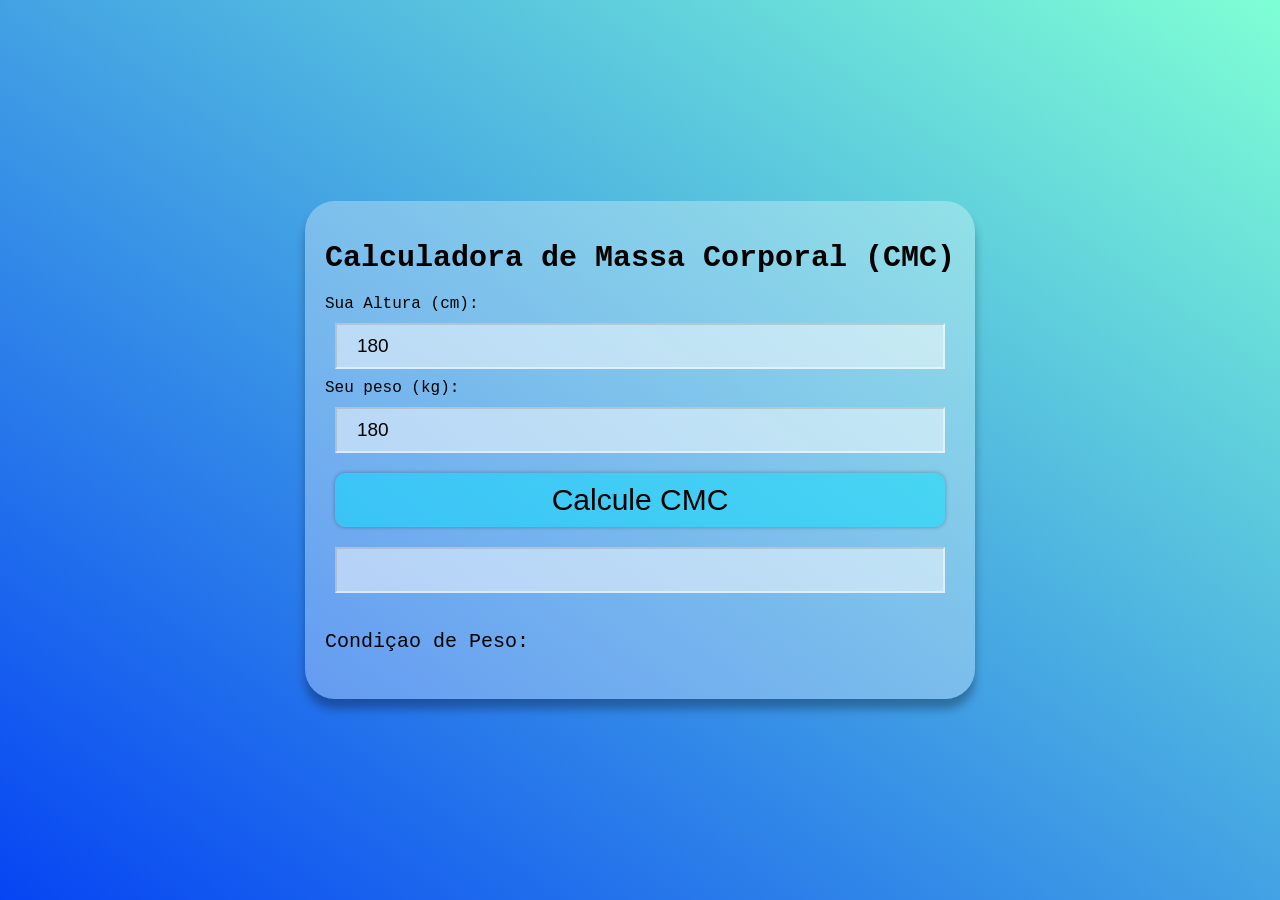
<file: Projetos/Calculadora de Massa Corporal/index.html>
<!DOCTYPE html>
<html lang="pt-br">
<head>
    <meta charset="UTF-8">
    <meta http-equiv="X-UA-Compatible" content="IE-Edge">
    <meta name="viewport" content="width=device-width, initial-scale=1.0">
    <title>Calculadora de Massa Corporal</title>
    <link rel="stylesheet" href="style.css">
</head>
<body>
    <div class="container">
        <h1 class="heading"> Calculadora de Massa Corporal (CMC)</h1>
        Sua Altura (cm):    
        <input type="number" class="input" id="altura" value="180" placeholder="Coloque aqui sua altura">
        Seu peso (kg):    
        <input type="number" class="input" id="peso" value="180" placeholder="Coloque aqui seu peso">
        <button class="btn" id="btn"> Calcule CMC</button>
        <input disabled type="number" class="input" id="resultado-CMC">
        <h4 class="info">Condiçao de Peso: <span id="condicaoDePeso"></span></h4>

    </div>

    <script src="index.js"></script>
</body>
</html>
</file>
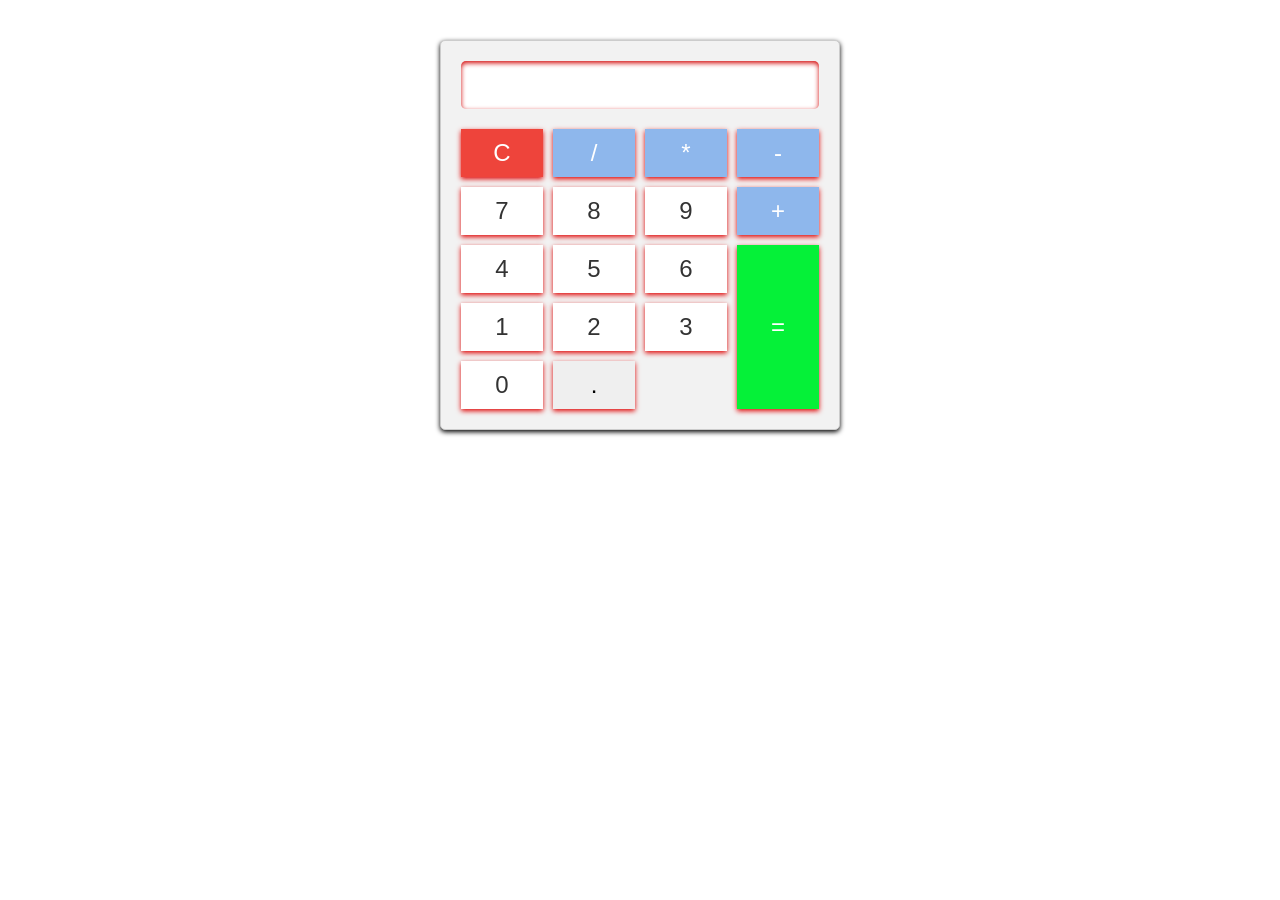
<file: Projetos/Calculadora matemática basica/index.html>
<!DOCTYPE html>
<html lang="pt-br">

<head>
    <meta charset="UTF-8">
    <meta http-equiv="X-UA-compatible" content="IE=Edge">
    <meta name="viewport" content="width=device-width, initial-scale=1.0">
    <title>Calculadora Básica</title>
    <link rel="stylesheet" href="style.css">
</head>

<body>
    <div class="calculator">
        <input type="text" id="result" readonly>
        <div class="buttons">
            <button class="clear">C</button>
            <button class="operator">/</button>
            <button class="operator">*</button>
            <button class="operator">-</button>
            <button class="number">7</button>
            <button class="number">8</button>
            <button class="number">9</button>
            <button class="operator">+</button>
            <button class="number">4</button>
            <button class="number">5</button>
            <button class="number">6</button>
            <button class="equals">=</button>
            <button class="number">1</button>
            <button class="number">2</button>
            <button class="number">3</button>
            <button class="number">0</button>
            <button class="decimal">.</button>
        </div>

    </div>
    <script src="index.js"> </script>
</body>

</html>
</file>
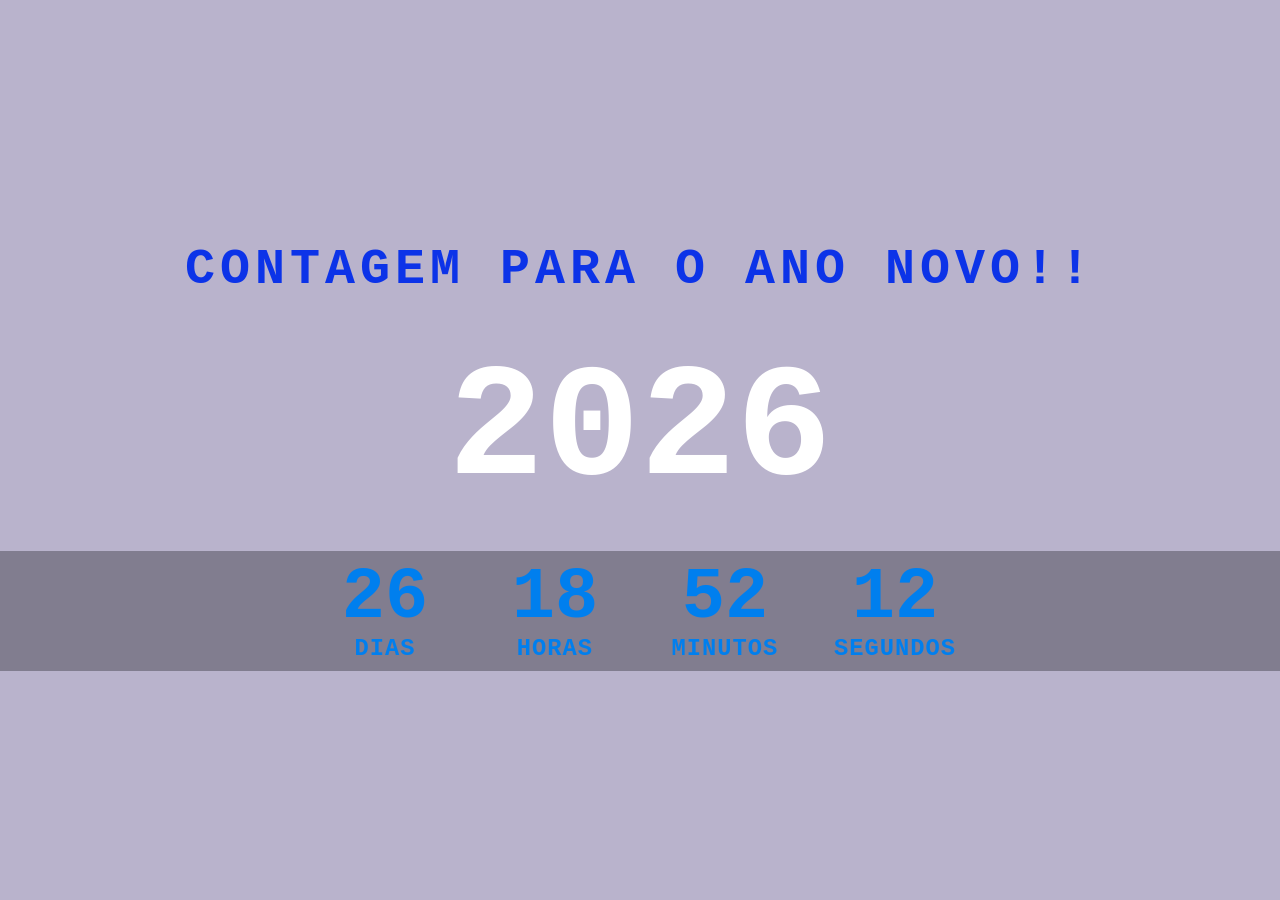
<file: Projetos/Contador regressivo/index.html>
<!DOCTYPE html>
<html lang="pt-br">
<head>
    <meta charset="UTF-8">
    <meta http-equiv="X-UA-Compatible" content="IE-Edge">
    <meta name="viewport" content="width=device-width, initial-scale=1.0">
    <title>Contagem para o ano novo!!!!!!</title>
    <link rel="stylesheet" href="style.css">
</head>
<body>
    <h2> Contagem para o ano novo!!</h2>
        <div class="year">2026</div>
        <div class="countdown">
            <div id="Dias">00</div>
            <div id="horas">00</div>
            <div id="minutos">00</div>
            <div id="segundos">00</div>
        </div>
    <script src="index.js"></script>
</body>
</html>
</file>
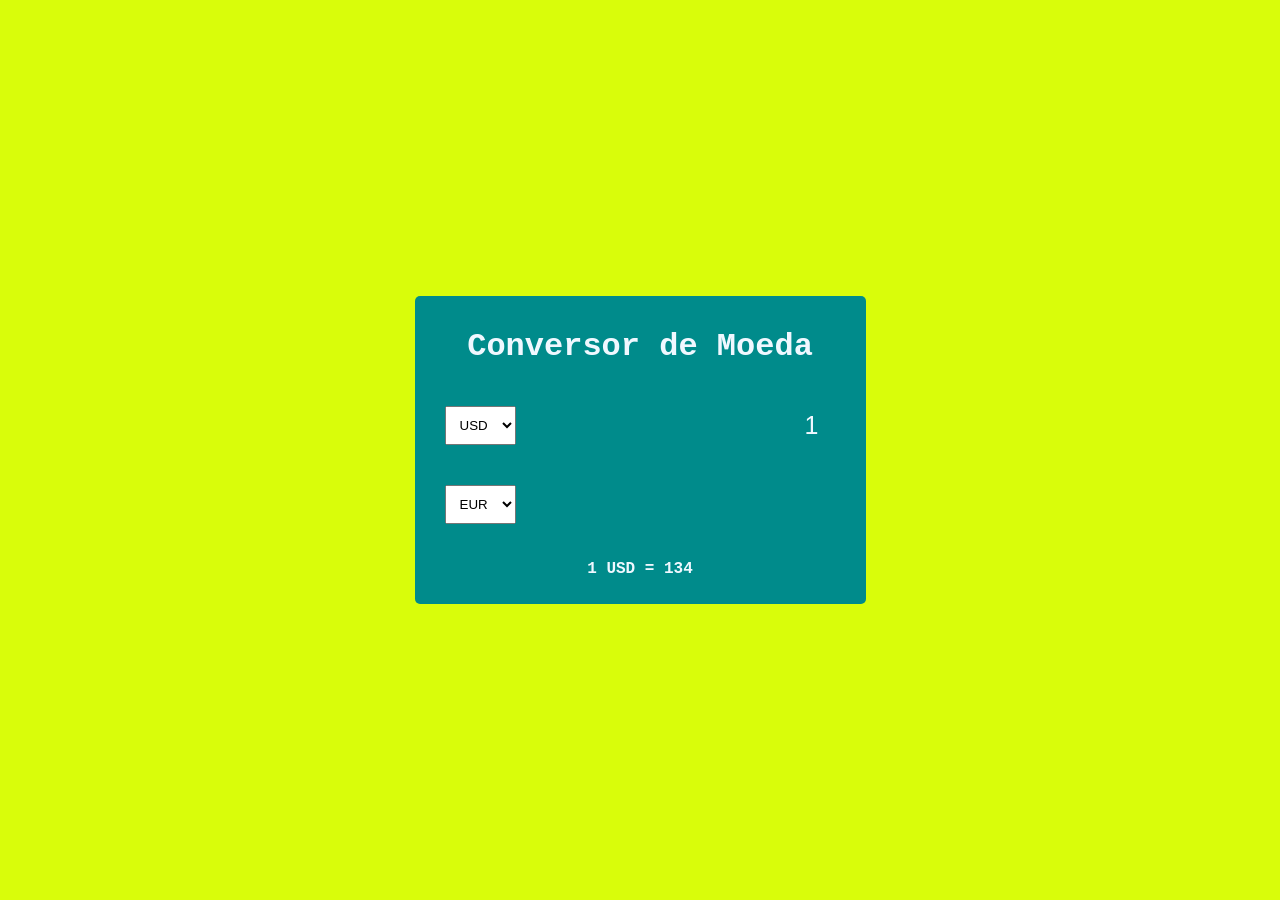
<file: Projetos/Conversor de moeda/index.html>
<!DOCTYPE html>
<html lang="pt-br">
<head>
    <meta charset="UTF-8">
    <meta http-equiv="X-UA-compatible" content="IE=Edge">
    <meta name="viewport" content="width=device-width, initial-scale=1.0">
    <title>Conversor de Moeda</title>
    <link rel="stylesheet" href="style.css">

</head>
<body>
    <div class="container">
    <h1> Conversor de Moeda </h1>
         <div class="currency-container">
            <select id="currency-first">
                <option value="AUD">AUD</option>
                <option value="CAD">CAD</option>
                <option value="EUR">EUR</option>
                <option value="GBP">GBP</option>
                <option value="BRL">BRL</option>
                <option value="USD" selected>USD</option>
            </select>   
            <input type="number" id="worth-first" value="1" min="0">
        </div>    
        <div class="currency-container">
            <select id="currency-second">
                <option value="AUD">AUD</option>
                <option value="CAD">CAD</option>
                <option value="EUR" selected>EUR</option>
                <option value="GBP">GBP</option>
                <option value="BRL">BRL</option>
                <option value="USD">USD</option>
            </select>   
            <input type="number" id="worth-second" disabled>
        </div>
         <p class="exchange-rate" id="exchange-rate">1 USD = 134</p>
        <script src="index.js"></script>

     </body>
</html>
</file>
<file: Projetos/Calculadora de Massa Corporal/style.css>
body{
    margin: 0;
    background: linear-gradient(to left bottom, aquamarine, rgb(6, 69, 243));
    display: flex;
    min-height: 100vh;
    justify-content: center;
    align-items: center;
    font-family: 'Courier New', Courier, monospace;
}
.container {
    background: rgba(255,255,255,0.3);
    display: flex;
    padding: 20px;
    flex-direction: column;
    border-radius: 30px;
    box-shadow: 0 10px 10px rgba(0,0,0,0.3);
    margin: 5px;
}
.heading {
    font-size: 30px;
}
.input {
    padding: 10px 20px;
    font-size: 19px;
    background:  rgba(255,255,255,0.5);
    border-color: rgba(255,255,255,0.5);
    margin: 10px;
}
.btn{
    background-color: rgba(0, 222, 252, 0.466);
    border: none;
    padding: 10px;
    border-radius: 10px;
    font-size: 30px;
    margin: 10px;
    box-shadow:  0 0 4px rgba(0,0,0,0.3 );
    cursor: pointer;
}
.btn:hover{
    box-shadow: 0 0 8px rgba(226, 10, 10, 0.5);
    transition: all 1000ms ease;
}
.info{
    font-size: 20px;
    font-weight: 500;
}
</file>
<file: Projetos/Calculadora matemática basica/style.css>
* {
    box-sizing: border-box;
    margin: 0;
}

.calculator {
    background-color: #f2f2f2;
    padding: 20px;
    max-width: 400px;
    margin: 0 auto;
    border: solid 1px #ccc;
    box-shadow: 0 2px 5px rgba(0, 0, 0.3);
    border-radius: 5px;
    margin-top: 40px;

}

#result {
    width: 100%;
    padding: 10px;
    font-size: 24px;
    border: none;
    box-shadow: 0 2px 5px rgb(211, 5, 5) inset;
    border-radius: 5px;
}

.buttons {
    display: grid;
    grid-template-columns: repeat(4, 1fr);
    grid-gap: 10px;
    margin-top: 20px
}

button {
    padding: 10px;
    font-size: 24px;
    border: none;
    box-shadow: 0 2px 5px rgb(224, 4, 4);
    cursor: pointer;
    transition: background-color 0.3s ease;
}

button:hover {
    background-color: #d43296;

}

.clear {
    background-color: #ee443b;
    color: #fff;
}

.number {
    background-color: #fff;
    color: #333
}

.operator {
    background-color: rgb(142, 183, 236);
    color: #fff;
}

.equals {
    background-color: #05f138;
    color: #fff;
    grid-row: span 3;

}
</file>
<file: Projetos/Contador regressivo/style.css>
body{
    margin: 0;
    display: flex;
    flex-direction: column;
    justify-content: center;
    align-items: center;
    height: 100vh;
    font-family: 'Courier New', Courier, monospace;
    background-color: rgb(185, 179, 204);
    overflow:hidden;

}
h2{
    color: rgba(5, 46, 233, 0.959);
    text-transform: uppercase;
    letter-spacing: 5px;
    text-align: center;
    font-size: 50px;
}

.year{
    color: white;
    font-size: 10em; 
    font-weight: bold;

}
.countdown {
    margin: 30px;   
    background-color: rgba(0,0,0,0.3);
    width: 100%;
    color:rgb(0, 127, 238);
    height: 120px;
    display: flex;
    justify-content: center;
    align-items: center;
    font-weight: bold;

}
.countdown div{
    margin: 0 15px;
    font-size: 4.5em;
    font-weight: bold;
    margin-top: -25px;
    position: relative;
    text-align: center;
    width: 140px;

}

.countdown div::before{
    content: "";
    position: absolute;
    bottom: -40px;
    left: 0;
    font-size: .33em;
    line-height: 20px;
    text-transform: uppercase;
    letter-spacing: 1px;    
    font-weight: 700;
    width: 100%;
    height: 40px;
}
.countdown #horas::before{
    content: "horas";
}
.countdown #Dias::before{
    content: "Dias";
}
.countdown #minutos::before{
    content: "minutos";
}
.countdown #segundos::before{
    content: "segundos";
}
</file>
<file: Projetos/Conversor de moeda/style.css>
body{
    background-color: rgb(217, 253, 10);
    display:flex;
    height: 100vh;
    justify-content: center;
    align-items: center;
    font-family: 'Courier New', Courier, monospace;
    margin: 0;
    padding:0;

}
.container{
    background-color: darkcyan;
    color: aliceblue;
    padding: 10px; 
    border-radius: 5px;
    text-align: center;
}
.currency-container{
    padding: 20px;  
    display: flex;
    justify-content: space-between;
}
.currency-container select{
    padding: 10px;
}
.currency-container input{
    border: 0  ;    
    background: transparent;
    font-size: 25px;
    text-align: right;
    color: aliceblue;
}
.exchange-rate {
    font-size: 16px;
    font-weight: 600;

}
select:focus,
input:focus{
    outline: 0;
}
</file>
